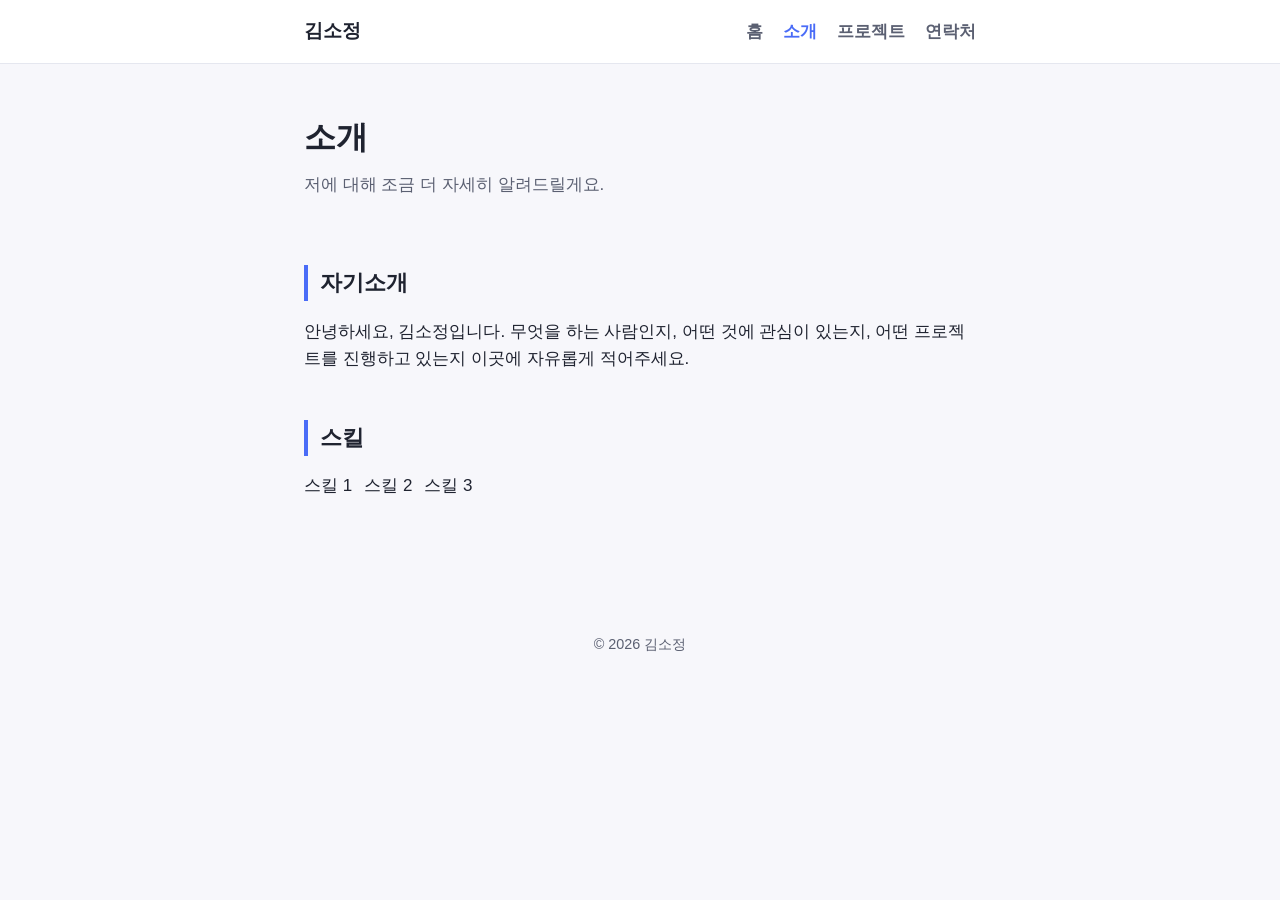
<file: about.html>
<!DOCTYPE html>
<html lang="ko">
<head>
<meta charset="UTF-8" />
<meta name="viewport" content="width=device-width, initial-scale=1.0" />
<title>김소정 — 소개</title>
<link rel="stylesheet" href="css/style.css" />
</head>
<body>

<header class="site-header">
  <div class="site-header__inner">
    <a class="brand" href="index.html">김소정</a>
    <button class="nav-toggle" aria-label="메뉴 열기" aria-expanded="false">
      <span></span><span></span><span></span>
    </button>
    <nav>
      <a href="index.html">홈</a>
      <a href="about.html" class="active">소개</a>
      <a href="projects.html">프로젝트</a>
      <a href="contact.html">연락처</a>
    </nav>
  </div>
</header>

<div class="page-title">
  <h1>소개</h1>
  <p>저에 대해 조금 더 자세히 알려드릴게요.</p>
</div>

<main>
  <section class="about">
    <h2>자기소개</h2>
    <!-- TODO: 자기소개 문단을 실제 내용으로 바꿔주세요 -->
    <p>
      안녕하세요, 김소정입니다. 무엇을 하는 사람인지, 어떤 것에 관심이 있는지,
      어떤 프로젝트를 진행하고 있는지 이곳에 자유롭게 적어주세요.
    </p>
  </section>

  <section class="skills">
    <h2>스킬</h2>
    <!-- TODO: 실제 보유 스킬로 바꿔주세요 -->
    <ul class="links">
      <li>스킬 1</li>
      <li>스킬 2</li>
      <li>스킬 3</li>
    </ul>
  </section>
</main>

<footer class="site-footer">
  <p>&copy; 2026 김소정</p>
</footer>

<script src="js/main.js"></script>
</body>
</html>
</file>
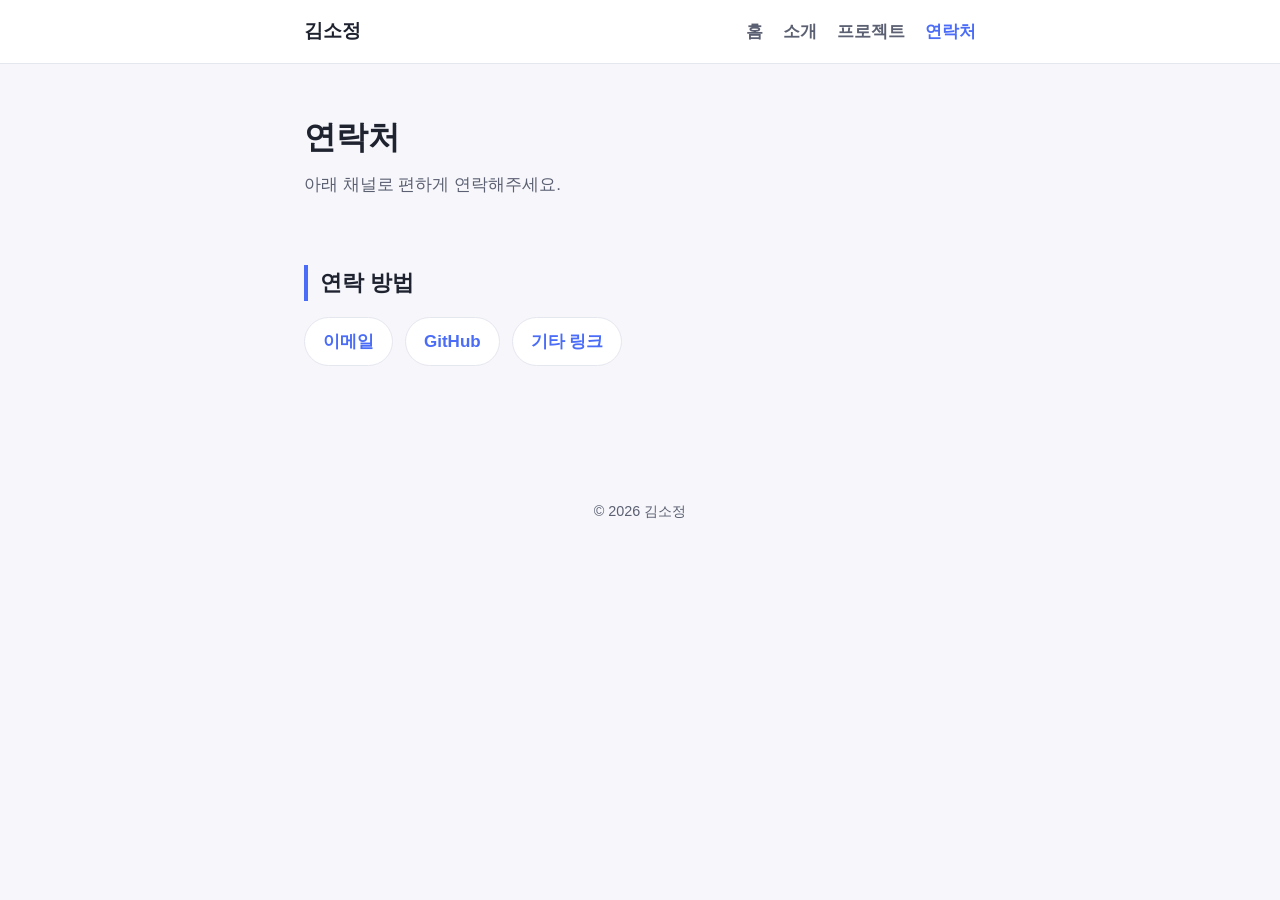
<file: contact.html>
<!DOCTYPE html>
<html lang="ko">
<head>
<meta charset="UTF-8" />
<meta name="viewport" content="width=device-width, initial-scale=1.0" />
<title>김소정 — 연락처</title>
<link rel="stylesheet" href="css/style.css" />
</head>
<body>

<header class="site-header">
  <div class="site-header__inner">
    <a class="brand" href="index.html">김소정</a>
    <button class="nav-toggle" aria-label="메뉴 열기" aria-expanded="false">
      <span></span><span></span><span></span>
    </button>
    <nav>
      <a href="index.html">홈</a>
      <a href="about.html">소개</a>
      <a href="projects.html">프로젝트</a>
      <a href="contact.html" class="active">연락처</a>
    </nav>
  </div>
</header>

<div class="page-title">
  <h1>연락처</h1>
  <p>아래 채널로 편하게 연락해주세요.</p>
</div>

<main>
  <section class="contact">
    <h2>연락 방법</h2>
    <!-- TODO: 실제 연락처/소셜 링크로 바꿔주세요 -->
    <ul class="links">
      <li><a href="mailto:you@example.com">이메일</a></li>
      <li><a href="https://github.com/whatsso12-code" target="_blank" rel="noopener">GitHub</a></li>
      <li><a href="#" target="_blank" rel="noopener">기타 링크</a></li>
    </ul>
  </section>
</main>

<footer class="site-footer">
  <p>&copy; 2026 김소정</p>
</footer>

<script src="js/main.js"></script>
</body>
</html>
</file>
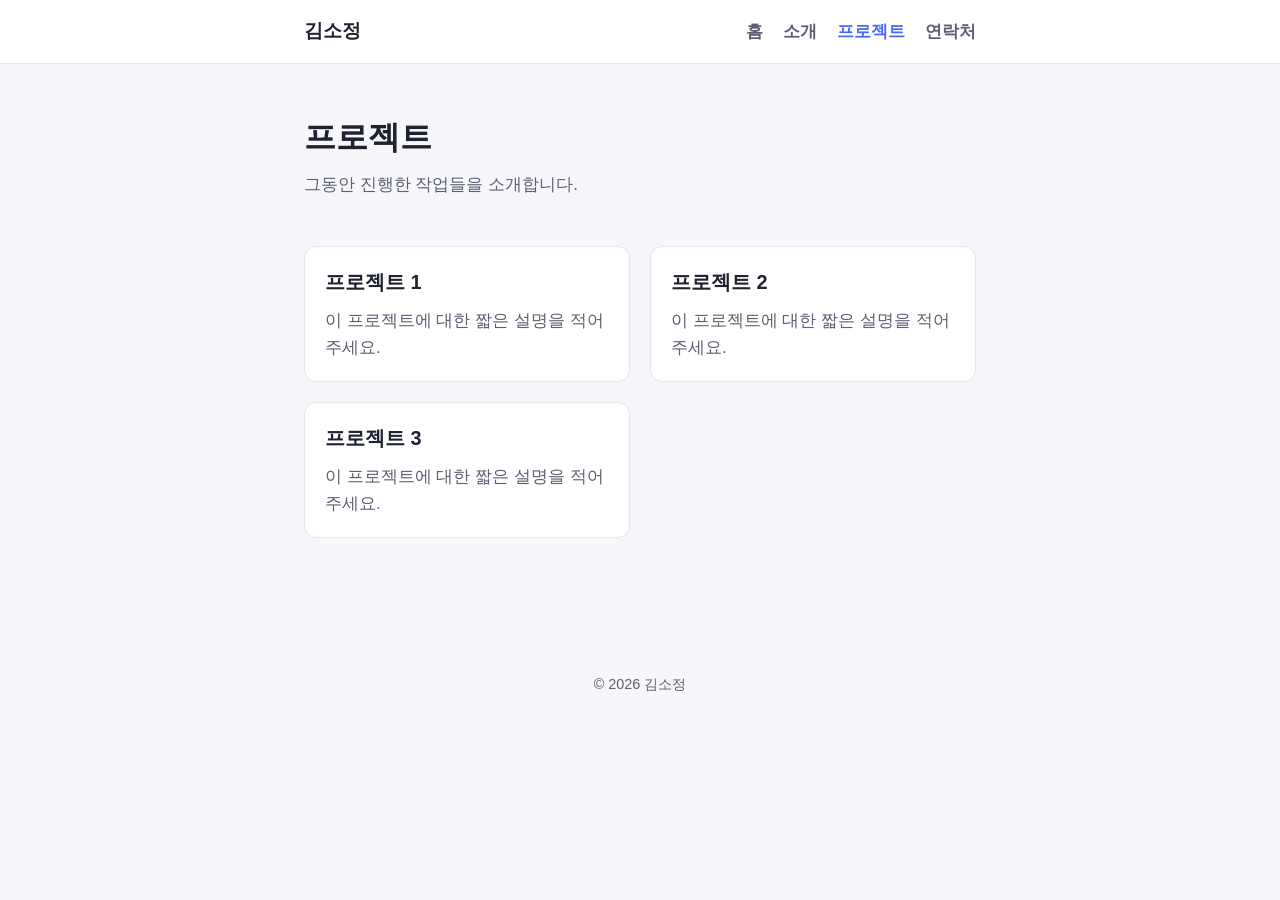
<file: projects.html>
<!DOCTYPE html>
<html lang="ko">
<head>
<meta charset="UTF-8" />
<meta name="viewport" content="width=device-width, initial-scale=1.0" />
<title>김소정 — 프로젝트</title>
<link rel="stylesheet" href="css/style.css" />
</head>
<body>

<header class="site-header">
  <div class="site-header__inner">
    <a class="brand" href="index.html">김소정</a>
    <button class="nav-toggle" aria-label="메뉴 열기" aria-expanded="false">
      <span></span><span></span><span></span>
    </button>
    <nav>
      <a href="index.html">홈</a>
      <a href="about.html">소개</a>
      <a href="projects.html" class="active">프로젝트</a>
      <a href="contact.html">연락처</a>
    </nav>
  </div>
</header>

<div class="page-title">
  <h1>프로젝트</h1>
  <p>그동안 진행한 작업들을 소개합니다.</p>
</div>

<main>
  <section class="projects-grid">
    <!-- TODO: 실제 프로젝트로 카드를 바꾸거나 추가해주세요 -->
    <article class="project-card">
      <h3>프로젝트 1</h3>
      <p>이 프로젝트에 대한 짧은 설명을 적어주세요.</p>
    </article>
    <article class="project-card">
      <h3>프로젝트 2</h3>
      <p>이 프로젝트에 대한 짧은 설명을 적어주세요.</p>
    </article>
    <article class="project-card">
      <h3>프로젝트 3</h3>
      <p>이 프로젝트에 대한 짧은 설명을 적어주세요.</p>
    </article>
  </section>
</main>

<footer class="site-footer">
  <p>&copy; 2026 김소정</p>
</footer>

<script src="js/main.js"></script>
</body>
</html>
</file>
<file: css/style.css>
:root {
  /* 색상 */
  --color-bg: #f7f7fb;
  --color-surface: #ffffff;
  --color-text: #1f2330;
  --color-muted: #5b6072;
  --color-accent: #4a6cf7;

  /* 타이포그래피 */
  --font-family: -apple-system, "Segoe UI", "Malgun Gothic", sans-serif;
  --font-size-base: 17px;
  --font-size-h1: 2.6rem;
  --font-size-h2: 1.4rem;
  --font-size-tagline: 1.15rem;

  /* 레이아웃/간격 */
  --content-max-width: 720px;
  --section-gap: 48px;
  --side-padding: 24px;
}

* {
  box-sizing: border-box;
}

body {
  margin: 0;
  background: var(--color-bg);
  color: var(--color-text);
  font-family: var(--font-family);
  font-size: var(--font-size-base);
  line-height: 1.6;
}

/* 헤더 / 네비게이션 (모든 페이지 공통) */
.site-header {
  background: var(--color-surface);
  border-bottom: 1px solid #e5e7ef;
  position: sticky;
  top: 0;
  z-index: 10;
}

.site-header__inner {
  max-width: var(--content-max-width);
  margin: 0 auto;
  padding: 16px var(--side-padding);
  display: flex;
  align-items: center;
  justify-content: space-between;
  position: relative;
}

.brand {
  font-weight: 700;
  font-size: 1.2rem;
  color: var(--color-text);
  text-decoration: none;
}

.site-header nav {
  display: flex;
  gap: 20px;
}

.site-header nav a {
  color: var(--color-muted);
  text-decoration: none;
  font-weight: 600;
}

.site-header nav a.active,
.site-header nav a:hover {
  color: var(--color-accent);
}

.nav-toggle {
  display: none;
  flex-direction: column;
  gap: 4px;
  background: none;
  border: none;
  cursor: pointer;
  padding: 8px;
}

.nav-toggle span {
  width: 22px;
  height: 2px;
  background: var(--color-text);
}

/* 페이지 상단 제목 (홈이 아닌 페이지에서 .hero 대신 사용) */
.page-title {
  max-width: var(--content-max-width);
  margin: 0 auto;
  padding: 48px var(--side-padding) 0;
}

.page-title h1 {
  font-size: 2rem;
  margin: 0 0 8px;
}

.page-title p {
  color: var(--color-muted);
  margin: 0;
}

/* 프로젝트 카드 (projects.html) */
.projects-grid {
  display: grid;
  grid-template-columns: repeat(auto-fill, minmax(220px, 1fr));
  gap: 20px;
}

.project-card {
  background: var(--color-surface);
  border: 1px solid #e5e7ef;
  border-radius: 12px;
  padding: 20px;
}

.project-card h3 {
  margin: 0 0 8px;
}

.project-card p {
  margin: 0;
  color: var(--color-muted);
}

.hero {
  background: var(--color-surface);
  padding: 72px var(--side-padding) 48px;
  text-align: center;
  border-bottom: 1px solid #e5e7ef;
}

.hero h1 {
  margin: 0 0 12px;
  font-size: var(--font-size-h1);
}

.hero .tagline {
  margin: 0;
  color: var(--color-muted);
  font-size: var(--font-size-tagline);
}

main {
  max-width: var(--content-max-width);
  margin: 0 auto;
  padding: var(--section-gap) var(--side-padding);
}

section {
  margin-bottom: var(--section-gap);
}

section h2 {
  font-size: var(--font-size-h2);
  border-left: 4px solid var(--color-accent);
  padding-left: 12px;
  margin-bottom: 16px;
}

.links {
  list-style: none;
  padding: 0;
  margin: 0;
  display: flex;
  flex-wrap: wrap;
  gap: 12px;
}

.links a {
  display: inline-block;
  padding: 10px 18px;
  background: var(--color-surface);
  border: 1px solid #e5e7ef;
  border-radius: 999px;
  color: var(--color-accent);
  text-decoration: none;
  font-weight: 600;
}

.links a:hover {
  background: var(--color-accent);
  color: #fff;
  border-color: var(--color-accent);
}

footer {
  text-align: center;
  padding: 24px var(--side-padding) 48px;
  color: var(--color-muted);
  font-size: 0.9rem;
}

@media (max-width: 480px) {
  :root {
    --font-size-h1: 2rem;
    --side-padding: 16px;
  }

  .nav-toggle {
    display: flex;
  }

  .site-header nav {
    display: none;
    flex-direction: column;
    gap: 0;
    position: absolute;
    top: 100%;
    left: 0;
    right: 0;
    background: var(--color-surface);
    border-bottom: 1px solid #e5e7ef;
    padding: 8px var(--side-padding) 16px;
  }

  .site-header nav.is-open {
    display: flex;
  }

  .site-header nav a {
    padding: 10px 0;
  }
}
</file>
